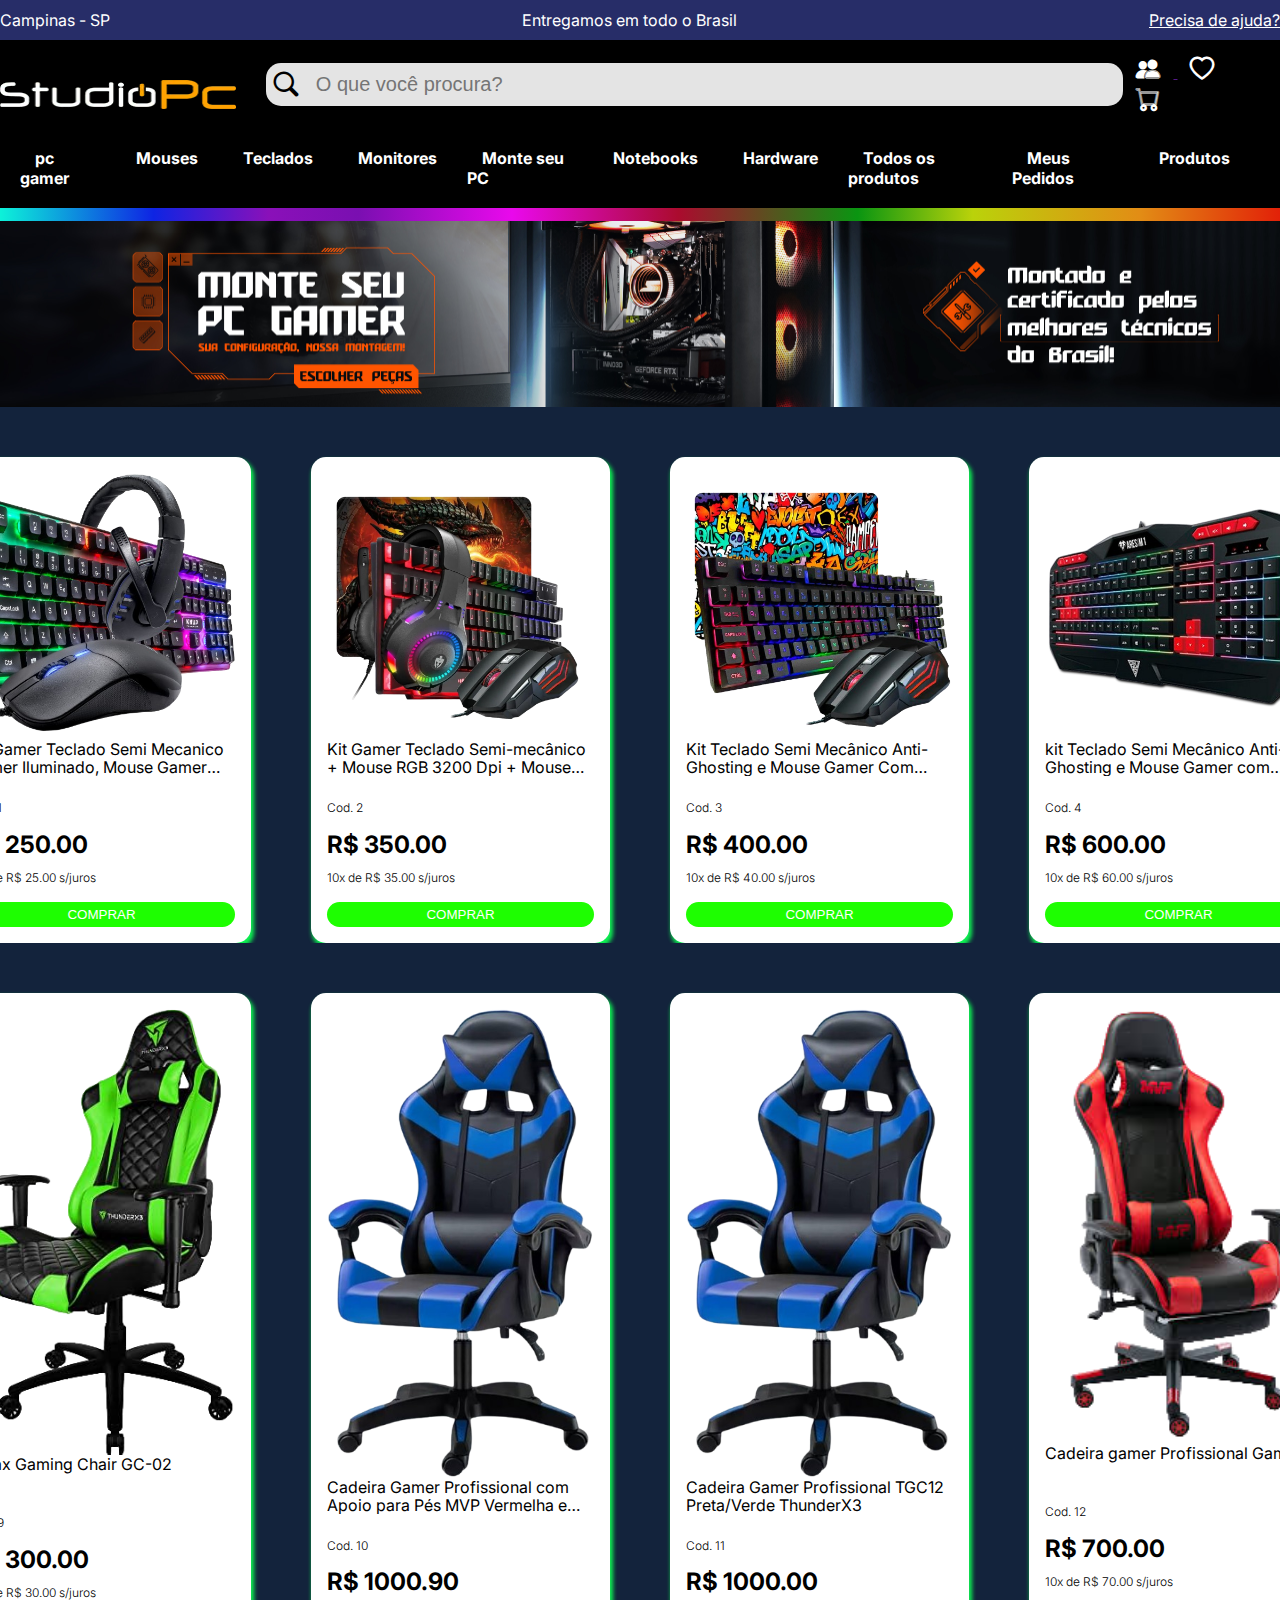
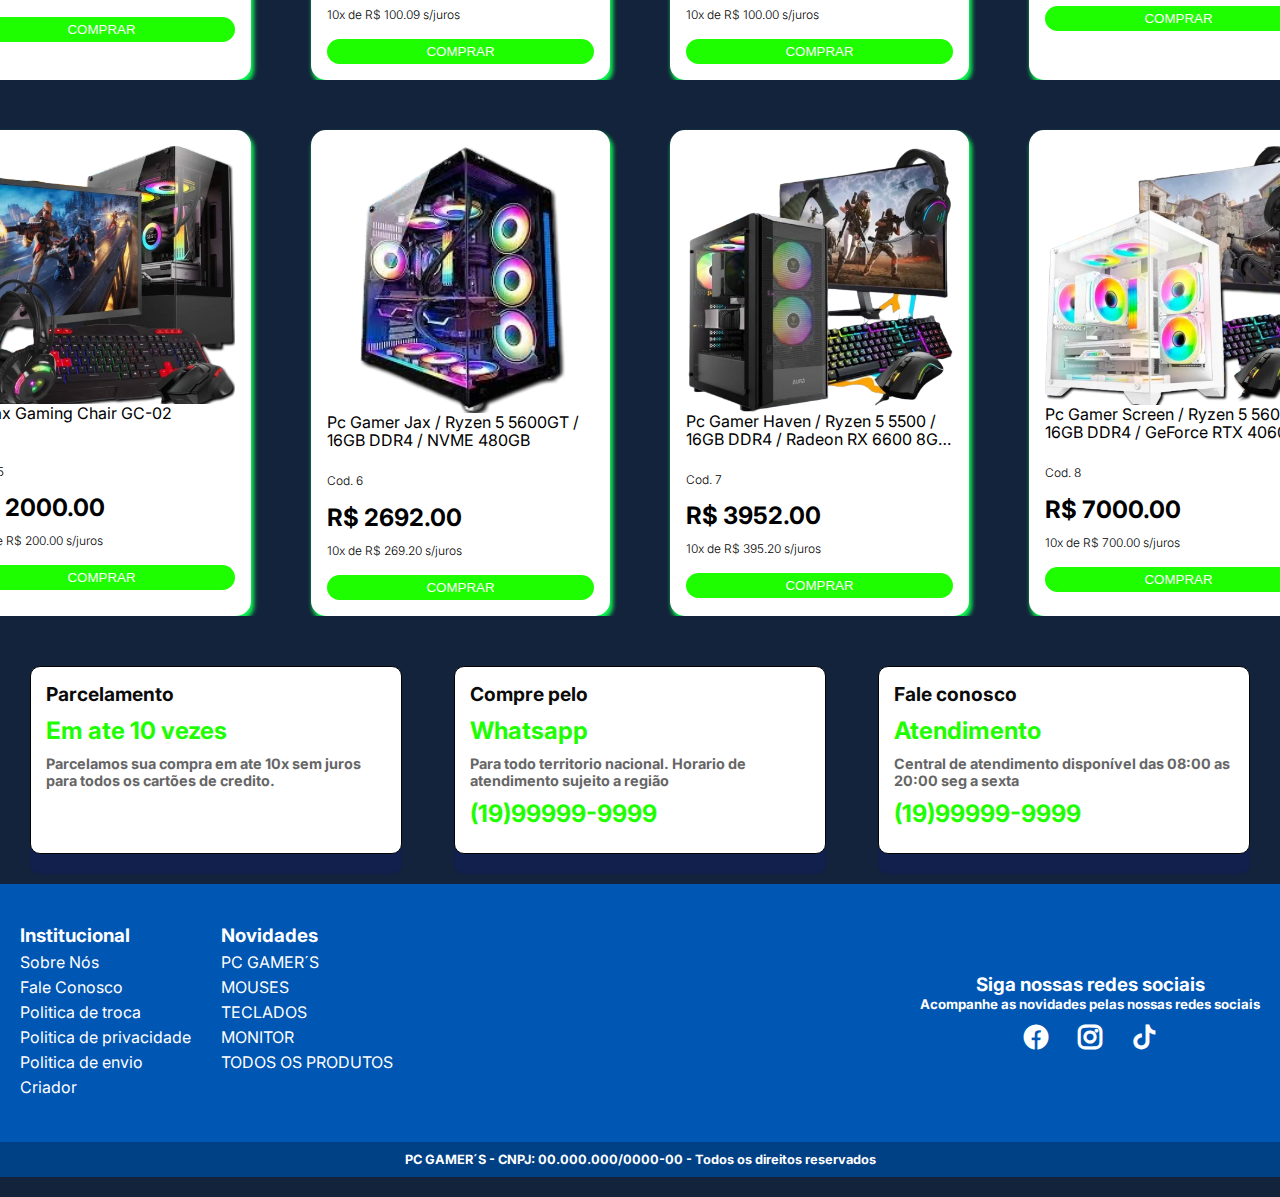
<file: ecommerce/index.html>
<!DOCTYPE html>
<html lang="pt-br">
<!-- ORIGINALLLLLLLLLLLLLLLLLLLLLLLLLLL  -->

<head>
  <meta charset="UTF-8">
  <meta name="viewport" content="width=device-width, initial-scale=1.0">
  <title>Projeto Tools</title>
  <link rel="preconnect" href="https://fonts.googleapis.com">
  <link rel="preconnect" href="https://fonts.gstatic.com" crossorigin>
  <link
    href="https://fonts.googleapis.com/css2?family=Inter:ital,opsz,wght@0,14..32,100..900;1,14..32,100..900&display=swap"
    rel="stylesheet">
  <link rel="stylesheet" href="https://cdn.jsdelivr.net/npm/bootstrap-icons@1.11.3/font/bootstrap-icons.min.css">
  <link rel="stylesheet" href="./styles/styles.css">
  <!-- Link para Javascrip - NAO EXCLUIR -->
  <script type="module" src="./scripts/home.js" defer></script>
  <!-- Link para Javascrip - NAO EXCLUIR -->
</head>

<body>
  <!-- cabecalho -->
  <header id="header">
    <!-- barra de informacoes -->
    <div class="header_info_bar">
      <div class="container">
        <p class="infobar_title">Campinas - SP</p>
        <p class="infobar_title">Entregamos em todo o Brasil</p>
        <a class="infobar_title" href="ajuda.html">Precisa de ajuda?</a>
      </div>
    </div>
    <!-- fim barra de informacoes -->
    <!-- cabecalho principal -->
    <div class="main_header">
      <div class="container">
        <!-- logomarca -->
        <div class="logo_container">
          <a href="index.html">
            <img class="logo" src="images/logo.webp" alt="Logomarca da loja Tools">
          </a>
        </div>

        <!-- barra de pesquisa -->
        <div class="search_bar">
          <i class="bi bi-search"></i>
          <input type="text" name="" id="" placeholder="O que você procura?">
        </div>
        <!-- fim barra de pesquisa -->

        <!-- icones -->
        <div class="header_icons">
          <a href="" title="Usuários">
            <i class="bi bi-people-fill"></i>
          </a>
          <a href="" title="Favoritos">
            <i class="bi bi-heart"></i>
          </a>
          <a href="adm.html" title="Carrinho">
            <i class="bi bi-cart"></i>
          </a>
        </div>

        <!-- fim icones -->
      </div>
    </div>
    <!-- fim cabecalho principal -->
    <!-- navegacao -->
    <div class="header_list">
      <nav>
        <ul class="list">
          <li><a href="index.html">pc gamer</a> </li>
          <li><a href="index.html">Mouses</a></li>
          <li><a href="index.html">Teclados</a></li>
          <li><a href="index.html">Monitores</a></li>
          <li><a href="index.html">Monte seu PC</a></li>
          <li><a href="index.html">Notebooks</a></li>
          <li><a href="index.html">Hardware</a></li>
          <li><a href="index.html">Todos os produtos</a></li>
          <li><a href="adm.html">Meus Pedidos</a></li>
          <li><a href="products.html">Produtos</a></li>
        </ul>
    </div>
    <!-- Componente Carrousel de Produtos -->
    <!-- fim navegacao -->
    <div class="img_header_slider">
      <img src="images/header_slider.jpg" alt="black -friday">
    </div>

    <section id="section-1" class="section-product-carrousel">
      <div class="carrousel">
        <!-- AREA RESERVADA PARA INSERCAO DOS CARDS DE PRODUTOS - NAO EXCLUIR -->

      </div>

    </section>

    <!-- Botoes reservados para o carrousel - nao remover -->
    <!-- <button class="prev">
      <i class="bi bi-chevron-double-left"></i>
    </button>
    <button class="next">
      <i class="bi bi-chevron-double-right"></i>
    </button> -->




    <!-- Componente Carrousel de Produtos -->
    <section id="section-2" class="section-product-carrousel">
      <div class="carrousel">
        <!-- AREA RESERVADA PARA INSERCAO DOS CARDS DE PRODUTOS - NAO EXCLUIR -->
      </div>
    </section>
    <!-- Botoes reservados para o carrousel - nao remover
    <button class="prev">
      <i class="bi bi-chevron-double-left"></i>
    </button>
    <button class="next">
      <i class="bi bi-chevron-double-right"></i>
    </button> -->



    <!-- Componente Carrousel de Produtos -->
    <section id="section-3" class="section-product-carrousel">
      <div class="carrousel">
        <!-- AREA RESERVADA PARA INSERCAO DOS CARDS DE PRODUTOS - NAO EXCLUIR -->
      </div>
    </section>
    <!-- Botoes reservados para o carrousel - nao remover -->
    <!-- <button class="prev">
      <i class="bi bi-chevron-double-left"></i>
    </button>
    <button class="next">
      <i class="bi bi-chevron-double-right"></i>
    </button> -->

    </nav>

  </header>

  <!-- rodape -->
  <footer>
    <section class="footer-info-container container">
      <div class="footer-info-card">
        <h4>Parcelamento</h4>
        <h3>Em ate 10 vezes</h3>
        <h5>
          Parcelamos sua compra em ate 10x sem juros para todos os cartões de
          credito.
        </h5>
      </div>
      <div class="footer-info-card">
        <h4>Compre pelo</h4>
        <h3>Whatsapp</h3>
        <h5>
          Para todo territorio nacional. Horario de atendimento sujeito a
          região
        </h5>
        <h3>(19)99999-9999</h3>
      </div>
      <div class="footer-info-card">
        <h4>Fale conosco</h4>
        <h3>Atendimento</h3>
        <h5>
          Central de atendimento disponível das 08:00 as 20:00 seg a sexta
        </h5>
        <h3>(19)99999-9999</h3>
      </div>
    </section>
    <div class="footer-bg">
      <section class="footer-nav container container-flex">
        <div class="footer-nav-container">
          <div class="footer-navitem-container">
            <h3>Institucional</h3>
            <ul>
              <li><a href="sobre.html">Sobre Nós</a></li>
              <li><a href="faleconosco.html">Fale Conosco</a></li>
              <li><a href="">Politica de troca</a></li>
              <li><a href="">Politica de privacidade</a></li>
              <li><a href="">Politica de envio</a></li>
              <li><a href="criador.html">Criador</a></li>

            </ul>
          </div>
          <div class="footer-navitem-container">
            <h3>Novidades</h3>
            <ul>
              <li><a href="">PC GAMER´S</a></li>
              <li><a href="">MOUSES</a></li>
              <li><a href="">TECLADOS</a></li>
              <li><a href="">MONITOR</a></li>
              <li><a href="">TODOS OS PRODUTOS</a></li>
            </ul>
          </div>
        </div>

        <div class="footer-social-container">
          <h3>Siga nossas redes sociais</h3>
          <h5>Acompanhe as novidades pelas nossas redes sociais</h5>
          <div class="social-icons">
            <i class="bi bi-facebook"></i>
            <i class="bi bi-instagram"></i>
            <i class="bi bi-tiktok"></i>
          </div>
        </div>
      </section>
    </div>
    <div class="rights">
      <div class="container">
        <h5>
          PC GAMER´S - CNPJ: 00.000.000/0000-00 - Todos os
          direitos reservados
        </h5>
      </div>
    </div>
  </footer>
  <!-- fim rodape -->
</body>

</html>
</file>
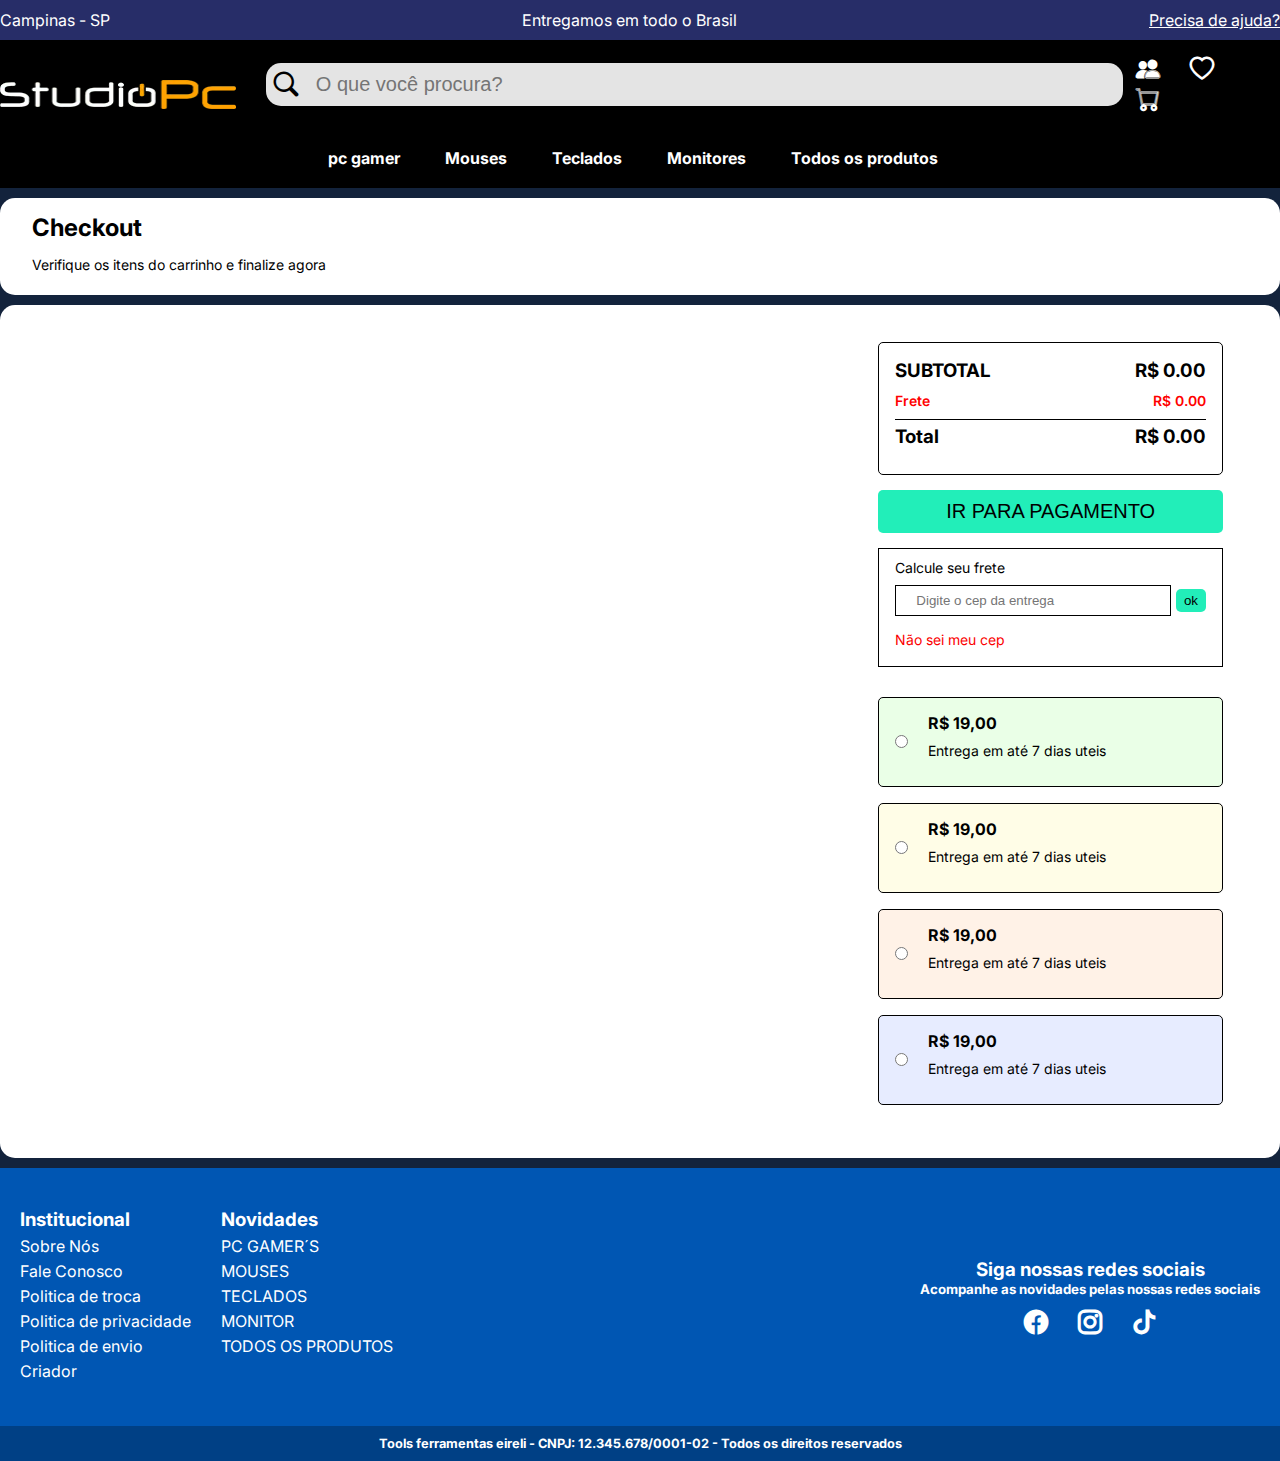
<file: ecommerce/checkout.html>
<!-- Link para Javascrip - NAO EXCLUIR -->
<!DOCTYPE html>
<html lang="pt-br">
<head>
    <meta charset="UTF-8">
    <meta name="viewport" content="width=device-width, initial-scale=1.0">
    <title>Projeto Tools</title>
    <link rel="preconnect" href="https://fonts.googleapis.com">
    <link rel="preconnect" href="https://fonts.gstatic.com" crossorigin>
    <link href="https://fonts.googleapis.com/css2?family=Inter:ital,opsz,wght@0,14..32,100..900;1,14..32,100..900&display=swap" rel="stylesheet">
    <link rel="stylesheet" href="https://cdn.jsdelivr.net/npm/bootstrap-icons@1.11.3/font/bootstrap-icons.min.css">
    <link rel="stylesheet" href="./styles/styles.css">
    <script type="module" src="./scripts/checkout.js" defer></script>
    <!-- Link para Javascrip - NAO EXCLUIR -->
    <script type="module" src="./scripts/home.js" defer></script>
    <script type="module" src="./scripts/checkout.js" defer></script>
    <!-- Link para Javascrip - NAO EXCLUIR -->

</head>


<body>

    <!-- cabeçalho -->

    <header id="header">
        <!-- barra de informações -->
        <div class="header_info_bar">
            <div class="container">
                <p class="infobar_title">Campinas - SP</p>
                <p class="infobar_title">Entregamos em todo o Brasil</p>
                <a class="infobar_title" href="ajuda.html">Precisa de ajuda?</a>
            </div>
        </div>

        <!-- fim barra de informações -->

        <!-- cabeçalho principal -->

        <div class="main_header">
            <div class="container">
                <!-- logomarca -->
                <div class="logo_container">
                    <a href="index.html">
                        <img class="logo" src="images/logo.webp" alt="Logomarca da loja Tools">
                    </a>
                </div>


                <!-- barra de pesquisa -->
                <div class="search_bar">
                    <i class="bi bi-search"></i>
                    <input type="text" name="" id="" placeholder="O que você procura?">
                </div>

                <!-- fim barra de pesquisa -->



                <!-- ícones -->

                <div class="header_icons">
                    <i class="bi bi-people-fill"></i>
                    <i class="bi bi-heart"></i>
                    <i class="bi bi-cart"></i>
                </div>

                <!-- fim ícones -->

            </div>

        </div>

        <!-- fim cabeçalho principal -->



        <!-- navegação -->

        <div class="header_list">
            <nav>
              <ul class="list">
                <li><a href="index.html">pc gamer</a> </li>
                <li><a href="index.html">Mouses</a></li>
                <li><a href="index.html">Teclados</a></li>
                <li><a href="index.html">Monitores</a></li>
                <li><a href="produtos.html">Todos os produtos</a></li>
              </ul>
          </div>

        <!-- fim navegação -->

        <!-- Componente checkout -->
        <main class="product main-content container">
            <div class="product text-container">
                <h2 class="main-text">Checkout</h2>
                <p>Verifique os itens do carrinho e finalize agora</p>
            </div>

            <section class="product text-container">
                <div id="checkout">
                    <div class="grid_col_1">


                    </div>


                    <div class="grid_col_2">

                        <div class="total_container container-flex column">
                            <div class="total container-flex">
                                <h3>SUBTOTAL</h3>
                                <H3>R$ 0.00</H3>
                            </div>
                            <div class="total container-flex">
                                <h3>Frete</h3>
                                <H3>R$ 0.00</H3>
                            </div>
                            <div class="total container-flex">
                                <h3>Total</h3>
                                <H3>R$ 0.00</H3>
                            </div>

                        </div>
                        <a href="./payment.html">
                            <button class="button checkout_btn">IR PARA PAGAMENTO</button>
                        </a>


                        <div class="freight_container">
                            <form action="">
                                <label for="">Calcule seu frete</label>

                                <div class="container-flex">
                                    <input type="text" name="" id="" placeholder="Digite o cep da entrega">
                                    <button class="button">ok</button>
                                </div>

                                <p><a href="">Não sei meu cep</a></p>

                            </form>
                        </div>

                        <div class="freight_pricing container-flex">
                            <div class="radio">
                                <input type="radio" name="" id="">
                            </div>
                            <div class="pricing">
                                <h3>R$ 19,00</h3>
                                <p>Entrega em até 7 dias uteis</p>
                            </div>
                        </div>

                        <div class="freight_pricing container-flex">
                            <div class="radio">
                                <input type="radio" name="" id="">
                            </div>
                            <div class="pricing">
                                <h3>R$ 19,00</h3>
                                <p>Entrega em até 7 dias uteis</p>
                            </div>
                        </div>

                        <div class="freight_pricing container-flex">
                            <div class="radio">
                                <input type="radio" name="" id="">
                            </div>
                            <div class="pricing">
                                <h3>R$ 19,00</h3>
                                <p>Entrega em até 7 dias uteis</p>
                            </div>
                        </div>

                        <div class="freight_pricing container-flex">
                            <div class="radio">
                                <input type="radio" name="" id="">
                            </div>
                            <div class="pricing">
                                <h3>R$ 19,00</h3>
                                <p>Entrega em até 7 dias uteis</p>
                            </div>
                        </div>



                    </div>

                </div>

            </section>

        </main>

        <div class="footer-bg">
            <section class="footer-nav container container-flex">
                <div class="footer-nav-container">
                    <div class="footer-navitem-container">
                        <h3>Institucional</h3>
                        <ul>
                            <li><a href="">Sobre Nós</a></li>
                            <li><a href="">Fale Conosco</a></li>
                            <li><a href="">Politica de troca</a></li>
                            <li><a href="">Politica de privacidade</a></li>
                            <li><a href="">Politica de envio</a></li>
                            <li><a href="criador.html">Criador</a></li>
                        </ul>
                    </div>
                    <div class="footer-navitem-container">
                        <h3>Novidades</h3>
                        <ul>
                            <li><a href="">PC GAMER´S</a></li>
                            <li><a href="">MOUSES</a></li>
                            <li><a href="">TECLADOS</a></li>
                            <li><a href="">MONITOR</a></li>
                            <li><a href="">TODOS OS PRODUTOS</a></li>
                        </ul>
                    </div>
                </div>

                <div class="footer-social-container">
                    <h3>Siga nossas redes sociais</h3>
                    <h5>Acompanhe as novidades pelas nossas redes sociais</h5>
                    <div class="social-icons">
                        <i class="bi bi-facebook"></i>
                        <i class="bi bi-instagram"></i>
                        <i class="bi bi-tiktok"></i>
                    </div>
                </div>
            </section>
        </div>
        <div class="rights">
            <div class="container">
                <h5>
          Tools ferramentas eireli - CNPJ: 12.345.678/0001-02 - Todos os
          direitos reservados
        </h5>
            </div>
        </div>
        </footer>

        <!-- Componente chackout -->
    </header>
</body>

</html>
</file>
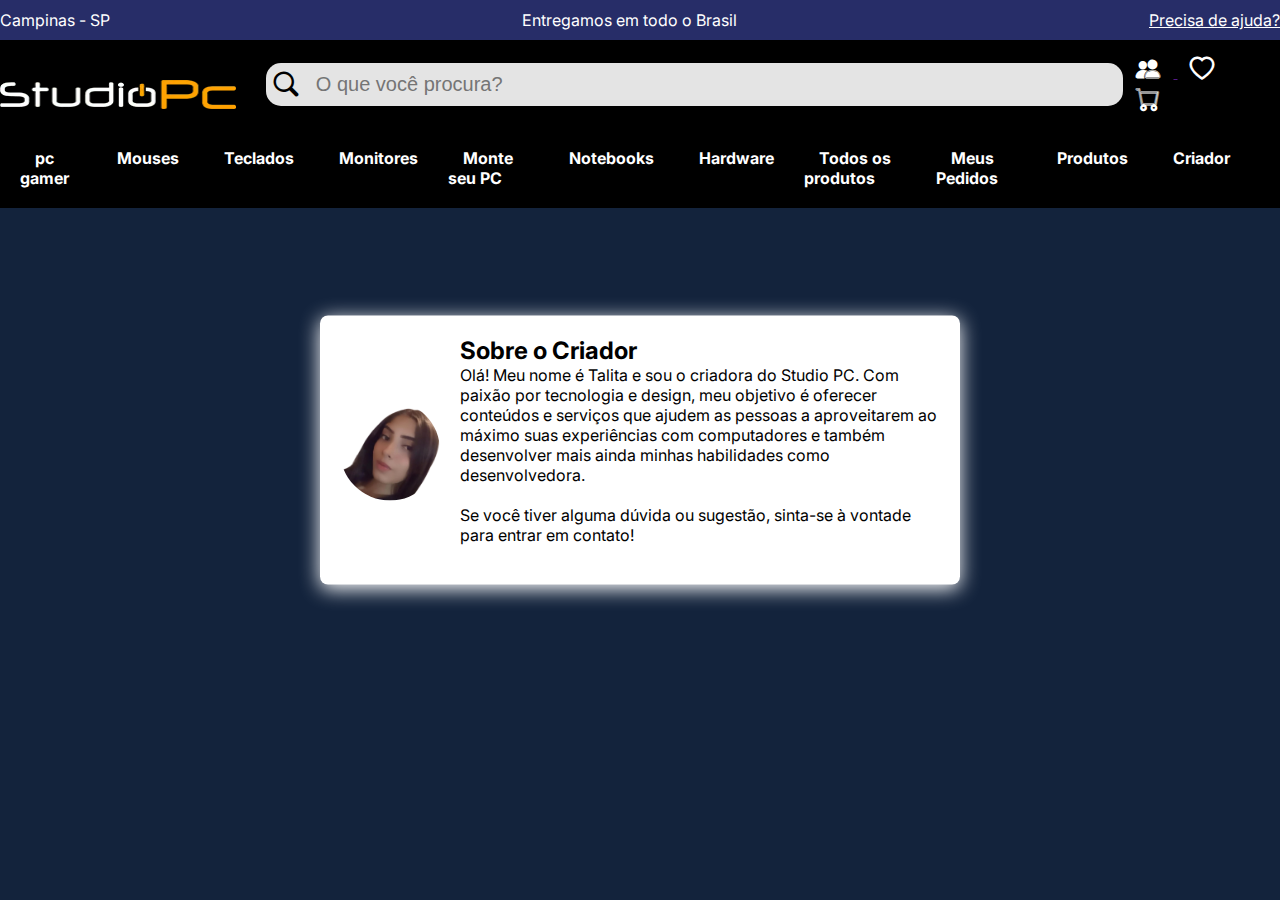
<file: ecommerce/criador.html>
<!DOCTYPE html>
<html lang="pt-br">

<head>
    <meta charset="UTF-8">
    <meta name="viewport" content="width=device-width, initial-scale=1.0">
    <title>Projeto Tools</title>
    <link rel="preconnect" href="https://fonts.googleapis.com">
    <link rel="preconnect" href="https://fonts.gstatic.com" crossorigin>
    <link
        href="https://fonts.googleapis.com/css2?family=Inter:ital,opsz,wght@0,14..32,100..900;1,14..32,100..900&display=swap"
        rel="stylesheet">
    <link rel="stylesheet" href="https://cdn.jsdelivr.net/npm/bootstrap-icons@1.11.3/font/bootstrap-icons.min.css">
    <link rel="stylesheet" href="./styles/styles.css">
</head>

<body>
    <!-- cabecalho -->
    <header id="header">
        <!-- barra de informacoes -->
        <div class="header_info_bar">
            <div class="container">
                <p class="infobar_title">Campinas - SP</p>
                <p class="infobar_title">Entregamos em todo o Brasil</p>
                <a class="infobar_title" href="ajuda.html">Precisa de ajuda?</a>
            </div>
        </div>
        <!-- fim barra de informacoes -->
        <!-- cabecalho principal -->
        <div class="main_header">
            <div class="container">
                <!-- logomarca -->
                <div class="logo_container">
                    <a href="index.html">
                        <img class="logo" src="images/logo.webp" alt="Logomarca da loja Tools">
                    </a>
                </div>

                <!-- barra de pesquisa -->
                <div class="search_bar">
                    <i class="bi bi-search"></i>
                    <input type="text" name="" id="" placeholder="O que você procura?">
                </div>
                <!-- fim barra de pesquisa -->

                <!-- icones -->
                <div class="header_icons">
                    <a href="" title="Usuários">
                        <i class="bi bi-people-fill"></i>
                    </a>
                    <a href="" title="Favoritos">
                        <i class="bi bi-heart"></i>
                    </a>
                    <a href="adm.html" title="Carrinho">
                        <i class="bi bi-cart"></i>
                    </a>
                </div>

                <!-- fim icones -->
            </div>
        </div>
        <!-- fim cabecalho principal -->
        <!-- navegacao -->
        <div class="header_list">
            <nav>
                <ul class="list">
                    <li><a href="index.html">pc gamer</a> </li>
                    <li><a href="index.html">Mouses</a></li>
                    <li><a href="index.html">Teclados</a></li>
                    <li><a href="index.html">Monitores</a></li>
                    <li><a href="index.html">Monte seu PC</a></li>
                    <li><a href="index.html">Notebooks</a></li>
                    <li><a href="index.html">Hardware</a></li>
                    <li><a href="index.html">Todos os produtos</a></li>
                    <li><a href="adm.html">Meus Pedidos</a></li>
                    <li><a href="products.html">Produtos</a></li>
                    <li><a href="criador.html">Criador</a></li>

                </ul>
        </div>
        <!-- Componente Carrousel de Produtos -->
        <!-- fim navegacao -->

        <body>
            <!-- Card do Criador -->
            <div class="creator-card">
                <div class="creator-photo-container">
                    <img src="images/foto_criador-removebg-preview.png" alt="Foto do Criador" class="creator-photo">
                </div>
                <div class="creator-info">
                    <h2>Sobre o Criador</h2>
                    <p>Olá! Meu nome é Talita e sou o criadora do Studio PC. Com paixão por tecnologia e design, meu
                        objetivo é oferecer conteúdos e serviços que ajudem as pessoas a aproveitarem ao máximo suas
                        experiências com computadores e também desenvolver mais ainda minhas habilidades como desenvolvedora.</p>
                    <p>Se você tiver alguma dúvida ou sugestão, sinta-se à vontade para entrar em contato!</p>
                </div>
            </div>

        </body>

    
</html>
</file>
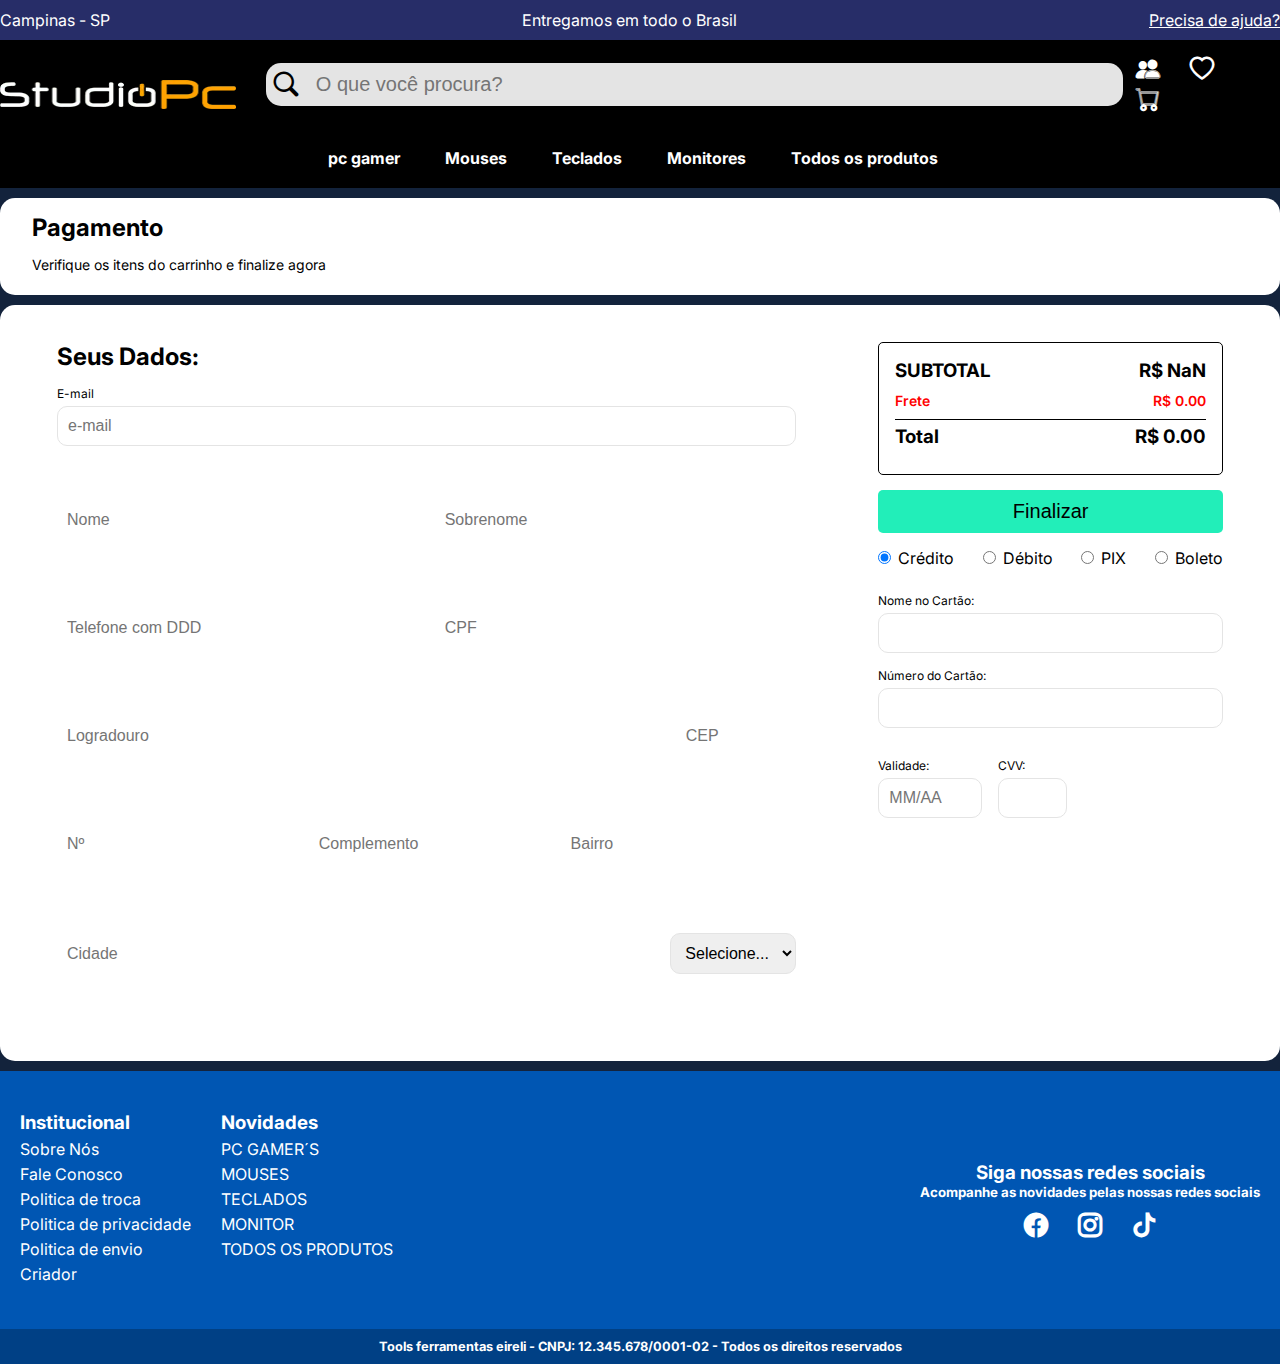
<file: ecommerce/payment.html>
<!DOCTYPE html>
<html lang="pt-br">

<head>
  <meta charset="UTF-8">
  <meta name="viewport" content="width=device-width, initial-scale=1.0">
  <title>Projeto Tools</title>
  <link rel="preconnect" href="https://fonts.googleapis.com">
  <link rel="preconnect" href="https://fonts.gstatic.com" crossorigin>
  <link
    href="https://fonts.googleapis.com/css2?family=Inter:ital,opsz,wght@0,14..32,100..900;1,14..32,100..900&display=swap"
    rel="stylesheet">
  <link rel="stylesheet" href="https://cdn.jsdelivr.net/npm/bootstrap-icons@1.11.3/font/bootstrap-icons.min.css">
  <link rel="stylesheet" href="./styles/styles.css">
  <!-- Link para Javascrip - NAO EXCLUIR -->
  <link rel="stylesheet" href="./styles/styles.css" />
  <script type="module" src="./scripts/home.js" defer></script>
  <script src="./scripts/payment.js" type="module" defer></script>
  <!-- Link para Javascrip - NAO EXCLUIR -->
</head>

<body>
  <!-- cabecalho -->
  <header id="header">
    <!-- barra de informacoes -->
    <div class="header_info_bar">
      <div class="container">
        <p class="infobar_title">Campinas - SP</p>
        <p class="infobar_title">Entregamos em todo o Brasil</p>
        <a class="infobar_title" href="ajuda.html">Precisa de ajuda?</a>
      </div>
    </div>
    <!-- fim barra de informacoes -->
    <!-- cabecalho principal -->
    <div class="main_header">
      <div class="container">
        <!-- logomarca -->
        <div class="logo_container">
          <a href="index.html">
            <img class="logo" src="images/logo.webp" alt="Logomarca da loja Tools">
          </a>
        </div>

        <!-- barra de pesquisa -->
        <div class="search_bar">
          <i class="bi bi-search"></i>
          <input type="text" name="" id="" placeholder="O que você procura?">
        </div>
        <!-- fim barra de pesquisa -->

        <!-- icones -->
        <div class="header_icons">
          <i class="bi bi-people-fill"></i>
          <i class="bi bi-heart"></i>
          <i class="bi bi-cart"></i>
        </div>
        <!-- fim icones -->
      </div>
    </div>
    <!-- fim cabecalho principal -->
    <!-- navegacao -->
    <div class="header_list">
      <nav>
        <ul class="list">
          <li><a href="index.html">pc gamer</a> </li>
          <li><a href="index.html">Mouses</a></li>
          <li><a href="index.html">Teclados</a></li>
          <li><a href="index.html">Monitores</a></li>
          <li><a href="index.html">Todos os produtos</a></li>
        </ul>
    </div>
    <!-- Componente Carrousel de Produtos -->
    <!-- fim navegacao -->
  </header>
  <!-- Componente Formulario conclusao de compra -->
  <main class="product main-content container">
    <div class="product text-container">
      <h2 class="main-text">Pagamento</h2>
      <p>Verifique os itens do carrinho e finalize agora</p>
    </div>

    <section class="product text-container">
      <div id="billing">
        <div class="grid_col_1">
          <form action="">
            <h2>Seus Dados:</h2>
            <div class="form-fields">
              <Div class="form-field">
                <label for="e-mail">E-mail</label>
                <input type="e-mail" name="e-mail" id="e-mail" placeholder="e-mail">
              </Div>
              <div class="form-group container-flex">
                <Div class="form-field">
                  <label for="name">Nome</label>
                  <input type="text" name="name" id="name" placeholder="Nome">
                </Div>
                <Div class="form-field">
                  <label for="Sobrenome">Sobrenome</label>
                  <input type="text" name="surname" id="surname" placeholder="Sobrenome">
                </Div>
              </div>

              <div class="form-group container-flex">
                <Div class="form-field">
                  <label for="phone">Telefone</label>
                  <input type="text" name="phone" id="phone" placeholder="Telefone com DDD">
                </Div>
                <Div class="form-field">
                  <label for="CPF">CPF</label>
                  <input type="text" name="CPF" id="CPF" placeholder="CPF">
                </Div>
              </div>
              <div class="form-group container-flex">
                <Div class="form-field">
                  <label for="address">Logradouro</label>
                  <input type="text" name="address" id="address" placeholder="Logradouro">
                </Div>
                <Div class="form-field cep">
                  <label for="zip">CEP</label>
                  <input type="text" name="zip" id="zip" placeholder="CEP">
                </Div>
              </div>


              <div class="form-group container-flex">
                <Div class="form-field">
                  <label for="address">Nº</label>
                  <input type="text" name="number" id="number" placeholder="Nº">
                </Div>
                <Div class="form-field">
                  <label for="address_2">Complemento</label>
                  <input type="address_2" name="address_2" id="address_2" placeholder="Complemento">
                </Div>
                <Div class="form-field">
                  <label for="neighborhood">Bairro</label>
                  <input type="text" name="neighborhood" id="neighborhood" placeholder="Bairro">
                </div>
              </div>

              <div class="form-group container-flex">

                <Div class="form-field">
                  <label for="city">Cidade</label>
                  <input type="text" name="city" id="city" placeholder="Cidade">
                </Div>
                <Div class="form-field uf">
                  <label for="state">Estado</label>
                  <select id="estado" name="UF">
                    <option value="" selected>Selecione...</option>
                    <option value="AC">AC</option>
                    <option value="AL">AL</option>
                    <option value="AP">AP</option>
                    <option value="AM">AM</option>
                    <option value="BA">BA</option>
                    <option value="CE">CE</option>
                    <option value="DF">DF</option>
                    <option value="ES">ES</option>
                    <option value="GO">GO</option>
                    <option value="MA">MA</option>
                    <option value="MT">MT</option>
                    <option value="MS">MS</option>
                    <option value="MG">MG</option>
                    <option value="PA">PA</option>
                    <option value="PB">PB</option>
                    <option value="PR">PR</option>
                    <option value="PE">PE</option>
                    <option value="PI">PI</option>
                    <option value="RJ">RJ</option>
                    <option value="RN">RN</option>
                    <option value="RS">RS</option>
                    <option value="RO">RO</option>
                    <option value="RR">RR</option>
                    <option value="SC">SC</option>
                    <option value="SP">SP</option>
                    <option value="SE">SE</option>
                    <option value="TO">TO</option>
                  </select>
                </Div>
              </Div>
            </div>
          </form>

        </div>

        <div class="grid_col_2">

          <div class="total_container container-flex column">
            <div class="total container-flex">
              <h3>SUBTOTAL</h3>
              <H3>R$ 0.00</H3>
            </div>
            <div class="total container-flex">
              <h3>Frete</h3>
              <H3>R$ 0.00</H3>
            </div>
            <div class="total container-flex">
              <h3>Total</h3>
              <H3>R$ 0.00</H3>
            </div>

          </div>

          <button class="button checkout_btn">Finalizar</button>
          <form class="container-flex">
            <div class="pay-method">
              <input type="radio" name="pagamento" id="credito" checked>
              <label for="credito">Crédito</label>
            </div>
            <div class="pay-method">
              <input type="radio" name="pagamento" id="debito">
              <label for="debito">Débito</label>
            </div>
            <div class="pay-method">
              <input type="radio" name="pagamento" id="pix">
              <label for="pix">PIX</label>
            </div>
            <div class="pay-method">
              <input type="radio" name="pagamento" id="bol">
              <label for="bol">Boleto</label>
            </div>
          </form>
          <form class="payment">
            <div class="form-field">
              <label for="nome_cartao">Nome no Cartão:</label>
              <input type="text" id="nome_cartao" name="nome_cartao" required>
            </div>

            <div class="form-field">
              <label for="numero_cartao">Número do Cartão:</label>
              <input type="text" id="numero_cartao" name="numero_cartao" maxlength="16" required>
            </div>

            <div class="card-info">
              <div class="form-field val">
                <label for="validade_cartao">Validade:</label>
                <input type="text" id="validade_cartao" name="validade_cartao" placeholder="MM/AA" maxlength="5"
                  required>
              </div>

              <div class="form-field cvv">
                <label for="cvv">CVV:</label>
                <input type="text" id="cvv" name="cvv" maxlength="3" required>
              </div>
            </div>
          </form>
        </div>
      </div>
    </section>

    <div class="footer-bg">
      <section class="footer-nav container container-flex">
        <div class="footer-nav-container">
          <div class="footer-navitem-container">
            <h3>Institucional</h3>
            <ul>
              <li><a href="sobre.html">Sobre Nós</a></li>
              <li><a href="faleconosco.html">Fale Conosco</a></li>
              <li><a href="">Politica de troca</a></li>
              <li><a href="">Politica de privacidade</a></li>
              <li><a href="">Politica de envio</a></li>
              <li><a href="criador.html">Criador</a></li>
            </ul>
          </div>
          <div class="footer-navitem-container">
            <h3>Novidades</h3>
            <ul>
              <li><a href="">PC GAMER´S</a></li>
              <li><a href="">MOUSES</a></li>
              <li><a href="">TECLADOS</a></li>
              <li><a href="">MONITOR</a></li>
              <li><a href="">TODOS OS PRODUTOS</a></li>
            </ul>
          </div>
        </div>

        <div class="footer-social-container">
          <h3>Siga nossas redes sociais</h3>
          <h5>Acompanhe as novidades pelas nossas redes sociais</h5>
          <div class="social-icons">
            <i class="bi bi-facebook"></i>
            <i class="bi bi-instagram"></i>
            <i class="bi bi-tiktok"></i>
          </div>
        </div>
      </section>
    </div>
    <div class="rights">
      <div class="container">
        <h5>
          Tools ferramentas eireli - CNPJ: 12.345.678/0001-02 - Todos os
          direitos reservados
        </h5>
      </div>
    </div>
    </footer>
  </main>

</body>

</html>
</file>
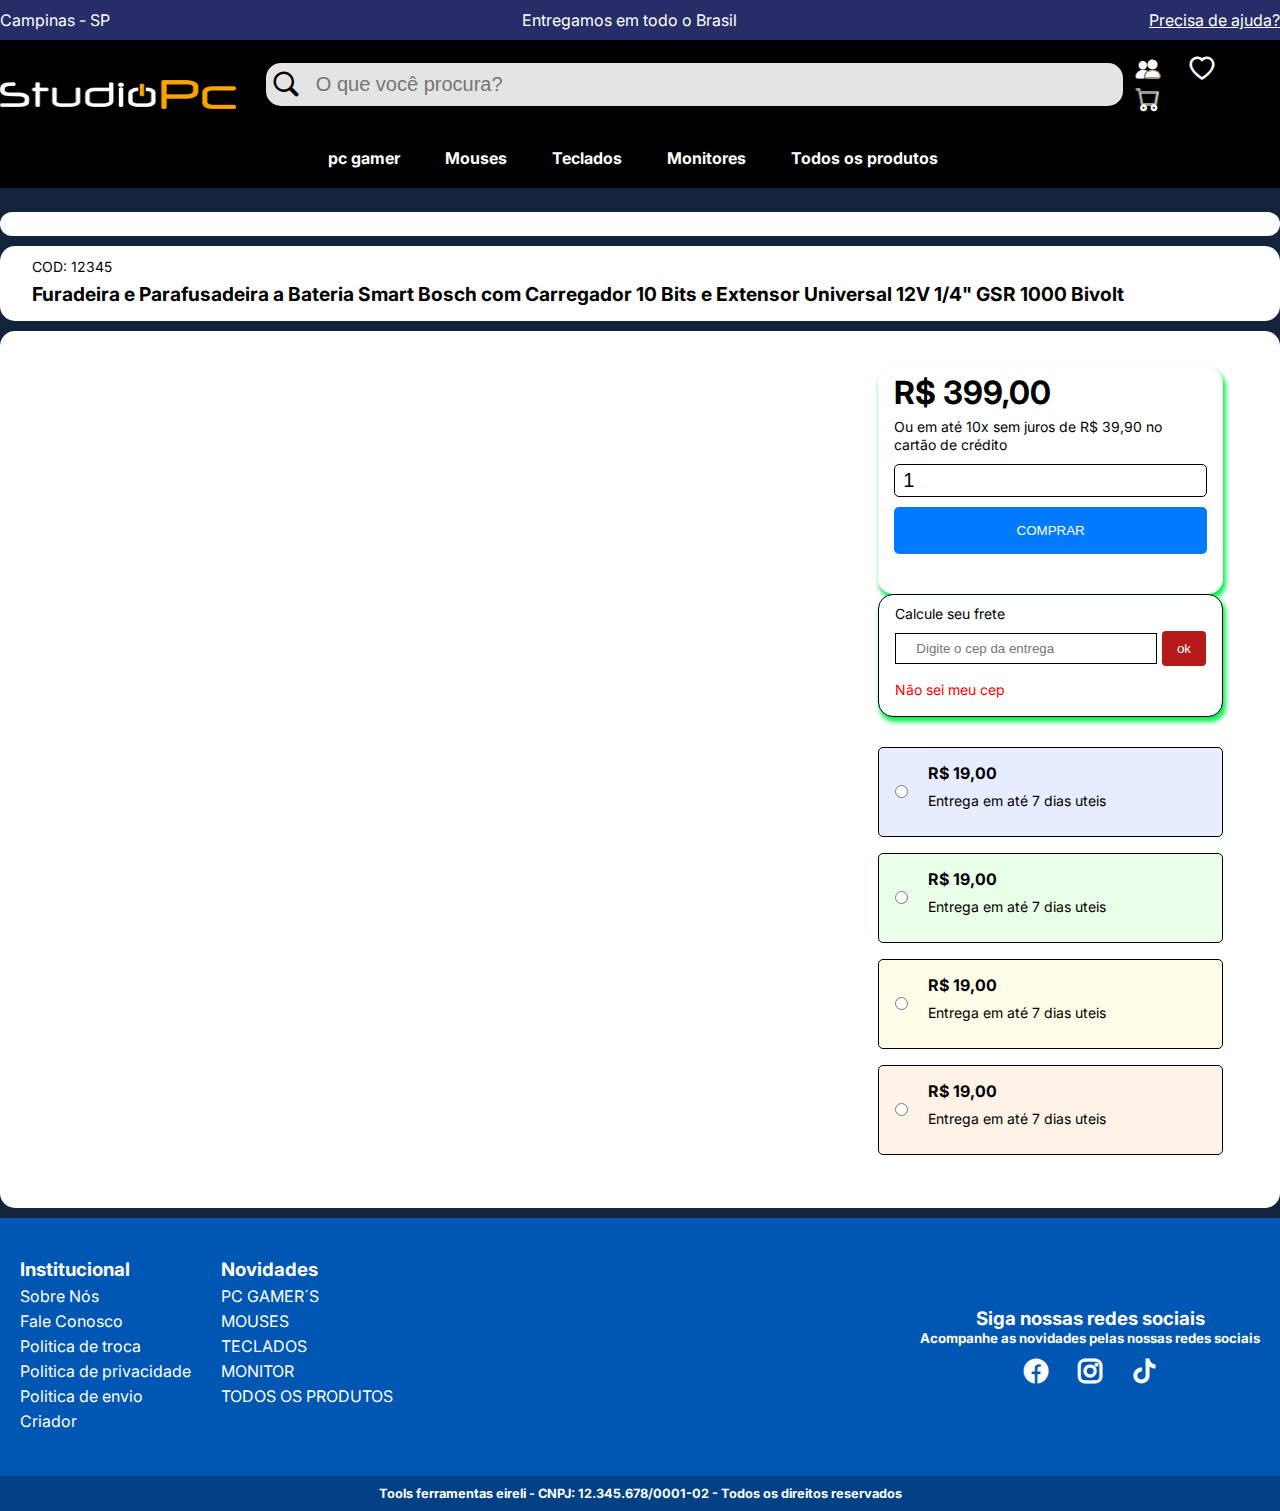
<file: ecommerce/product.html>
<!DOCTYPE html>
<html lang="pt-br">

<head>
    <meta charset="UTF-8">
    <meta name="viewport" content="width=device-width, initial-scale=1.0">
    <title>Projeto Tools</title>
    <link rel="preconnect" href="https://fonts.googleapis.com">
    <link rel="preconnect" href="https://fonts.gstatic.com" crossorigin>
    <link href="https://fonts.googleapis.com/css2?family=Inter:ital,opsz,wght@0,14..32,100..900;1,14..32,100..900&display=swap" rel="stylesheet">
    <link rel="stylesheet" href="https://cdn.jsdelivr.net/npm/bootstrap-icons@1.11.3/font/bootstrap-icons.min.css">
    <link rel="stylesheet" href="./styles/styles.css" />
    <script type="module" src="./scripts/home.js" defer></script>
    <script type="module" src="./scripts/product.js" defer></script>
</head>

<body>
    <!-- cabeçalho -->
    <header id="header">
        <!-- barra de informações -->
        <div class="header_info_bar">
            <div class="container">
                <p class="infobar_title">Campinas - SP</p>
                <p class="infobar_title">Entregamos em todo o Brasil</p>
                <a class="infobar_title" href="ajuda.html">Precisa de ajuda?</a>
            </div>
        </div>
        <!-- fim barra de informações -->

        <!-- cabeçalho principal -->
        <div class="main_header">
            <div class="container">
                <!-- logomarca -->
                <div class="logo_container">
                    <a href="index.html">
                        <img class="logo" src="images/logo.webp" alt="Logomarca da loja Tools">
                    </a>
                </div>

                <!-- barra de pesquisa -->
                <div class="search_bar">
                    <i class="bi bi-search"></i>
                    <input type="text" name="" id="" placeholder="O que você procura?">
                </div>
                <!-- fim barra de pesquisa -->

                <!-- ícones -->
                <div class="header_icons">
                    <i class="bi bi-people-fill"></i>
                    <i class="bi bi-heart"></i>
                    <i class="bi bi-cart"></i>
                </div>
                <!-- fim ícones -->
            </div>
        </div>
        <!-- fim cabeçalho principal -->

        <!-- navegação -->
        <div class="header_list">
            <nav>
              <ul class="list">
                <li><a href="index.html">pc gamer</a> </li>
                <li><a href="index.html">Mouses</a></li>
                <li><a href="index.html">Teclados</a></li>
                <li><a href="index.html">Monitores</a></li>
                <li><a href="index.html">Todos os produtos</a></li>
              </ul>
          </div>
        <!-- fim navegação -->
    </header>

    <!-- Componente Página Individual de Produtos -->
    <main class="product main-content container">
        <h2 class="product text-container page-title-small" id="product-category"></h2>
        <div class="product text-container" id="product-title">
            <h4>COD: 12345</h4>
            <h3 class="product main-text">Furadeira e Parafusadeira a Bateria Smart Bosch com Carregador 10 Bits e Extensor Universal 12V 1/4" GSR 1000 Bivolt</h3>
        </div>
        <section class="product text-container">
            <div id="product_page">
                <div class="grid_col_1">
                    <!-- Aqui você pode adicionar imagens ou detalhes do produto -->
                </div>

                <div class="grid_col_2">
                    <div class="product_price_container product-card">
                        <h2>R$ 399,00</h2>
                        <h5>Ou em até 10x sem juros de R$ 39,90 no cartão de crédito</h5>
                        <div class="quantity">
                            <input type="number" name="quantity" id="quantity" value="1">
                            <button class="shop_btn">Comprar</button>
                        </div>
                    </div>

                    <div class="freight_container product-card">
                        <form action="">
                            <label for="">Calcule seu frete</label>
                            <div class="container-flex">
                                <input type="text" name="" id="" placeholder="Digite o cep da entrega">
                                <button class="freight_ok">ok</button>
                            </div>

                            <p><a href="">Não sei meu cep</a></p>

                        </form>
                    </div>

                    <div class="freight_pricing container-flex">
                        <div class="radio">
                            <input type="radio" name="" id="">
                        </div>
                        <div class="pricing">
                            <h3>R$ 19,00</h3>
                            <p>Entrega em até 7 dias uteis</p>
                        </div>
                    </div>
                    <div class="freight_pricing container-flex">
                        <div class="radio">
                            <input type="radio" name="" id="">
                        </div>
                        <div class="pricing">
                            <h3>R$ 19,00</h3>
                            <p>Entrega em até 7 dias uteis</p>
                        </div>
                    </div>

                    <div class="freight_pricing container-flex">
                        <div class="radio">
                            <input type="radio" name="" id="">
                        </div>
                        <div class="pricing">
                            <h3>R$ 19,00</h3>
                            <p>Entrega em até 7 dias uteis</p>
                        </div>
                    </div>

                    <div class="freight_pricing container-flex">
                        <div class="radio">
                            <input type="radio" name="" id="">
                        </div>
                        <div class="pricing">
                            <h3>R$ 19,00</h3>
                            <p>Entrega em até 7 dias uteis</p>
                        </div>
                    </div>



                </div>

            </div>

        </section>

        <div class="footer-bg">
            <section class="footer-nav container container-flex">
                <div class="footer-nav-container">
                    <div class="footer-navitem-container">
                        <h3>Institucional</h3>
                        <ul>
                            <li><a href="">Sobre Nós</a></li>
                            <li><a href="">Fale Conosco</a></li>
                            <li><a href="">Politica de troca</a></li>
                            <li><a href="">Politica de privacidade</a></li>
                            <li><a href="">Politica de envio</a></li>
                            <li><a href="criador.html">Criador</a></li>
                        </ul>
                    </div>
                    <div class="footer-navitem-container">
                        <h3>Novidades</h3>
                        <ul>
                            <li><a href="">PC GAMER´S</a></li>
                            <li><a href="">MOUSES</a></li>
                            <li><a href="">TECLADOS</a></li>
                            <li><a href="">MONITOR</a></li>
                            <li><a href="">TODOS OS PRODUTOS</a></li>
                        </ul>
                    </div>
                </div>

                <div class="footer-social-container">
                    <h3>Siga nossas redes sociais</h3>
                    <h5>Acompanhe as novidades pelas nossas redes sociais</h5>
                    <div class="social-icons">
                        <i class="bi bi-facebook"></i>
                        <i class="bi bi-instagram"></i>
                        <i class="bi bi-tiktok"></i>
                    </div>
                </div>
            </section>
        </div>
        <div class="rights">
            <div class="container">
                <h5>
                   Tools ferramentas eireli - CNPJ: 12.345.678/0001-02 - Todos os direitos reservados
                </h5>
            </div>
        </div>


</body>

</html>
</file>
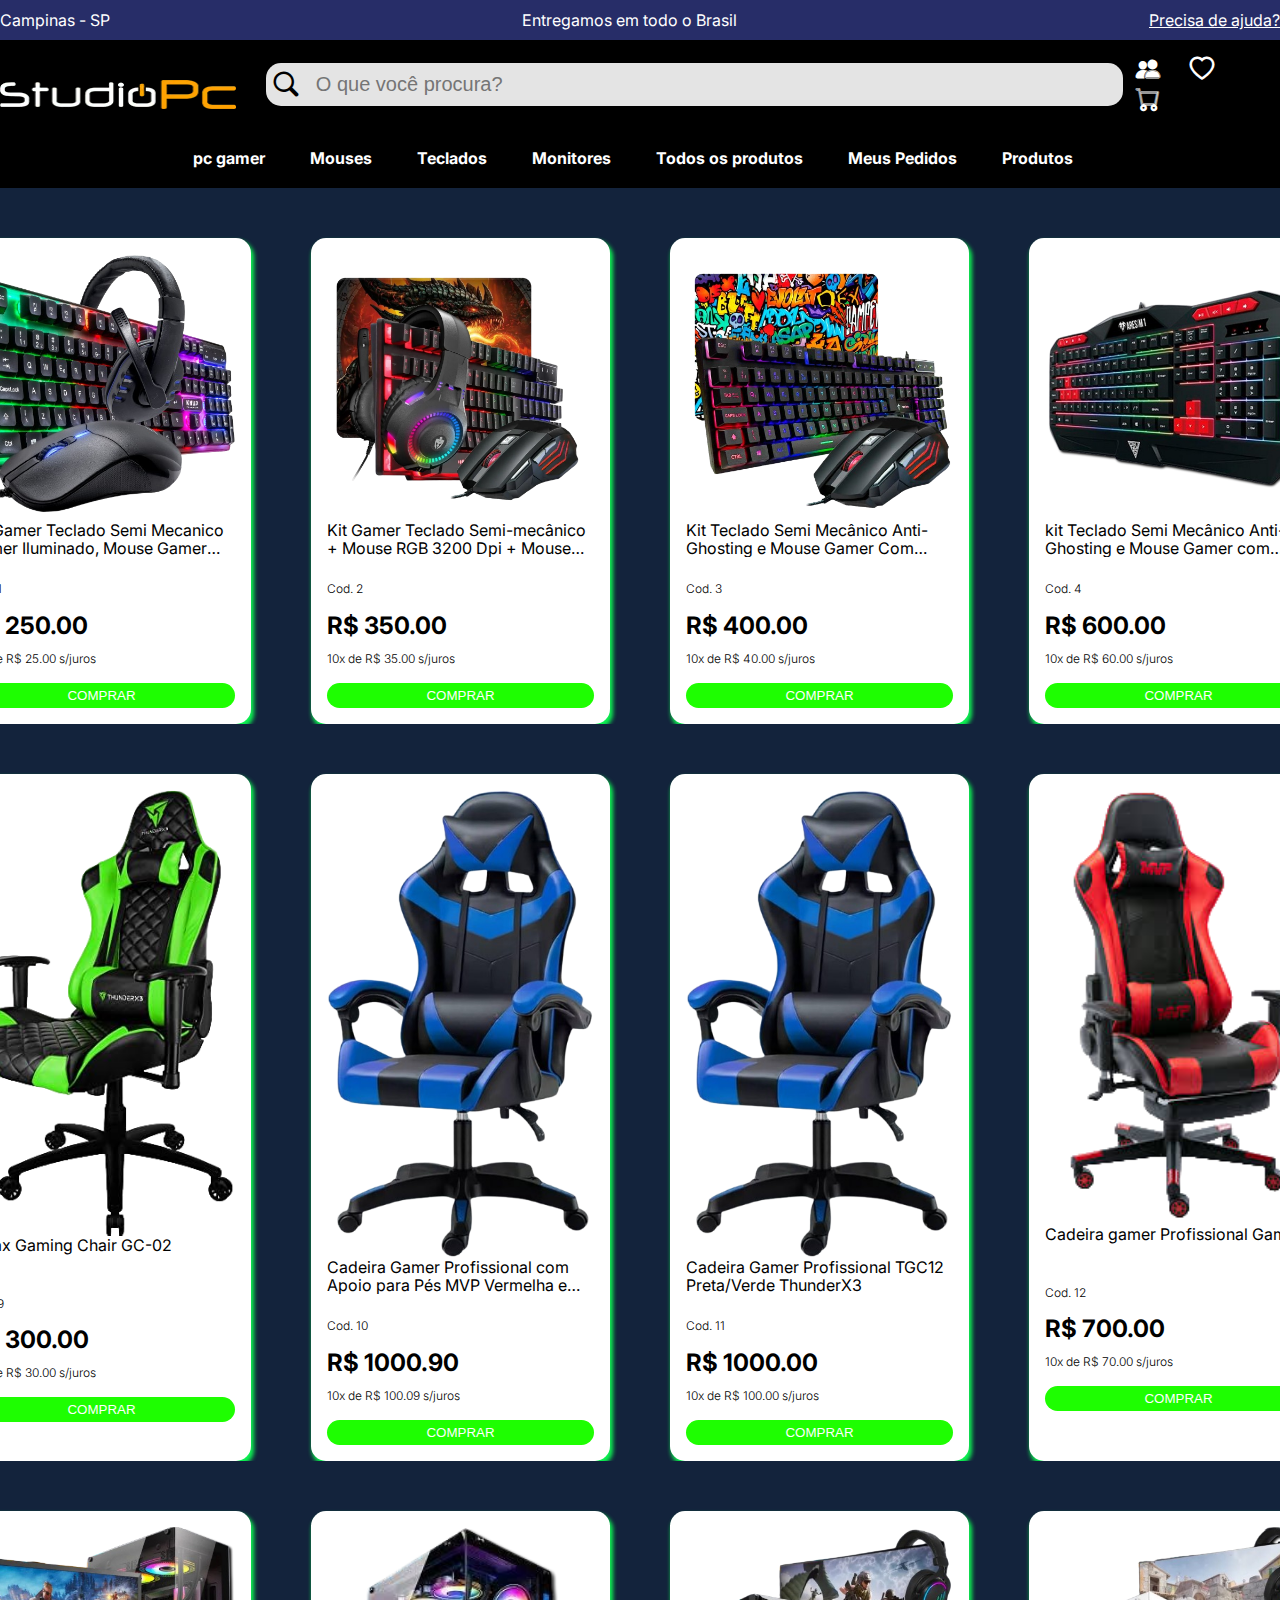
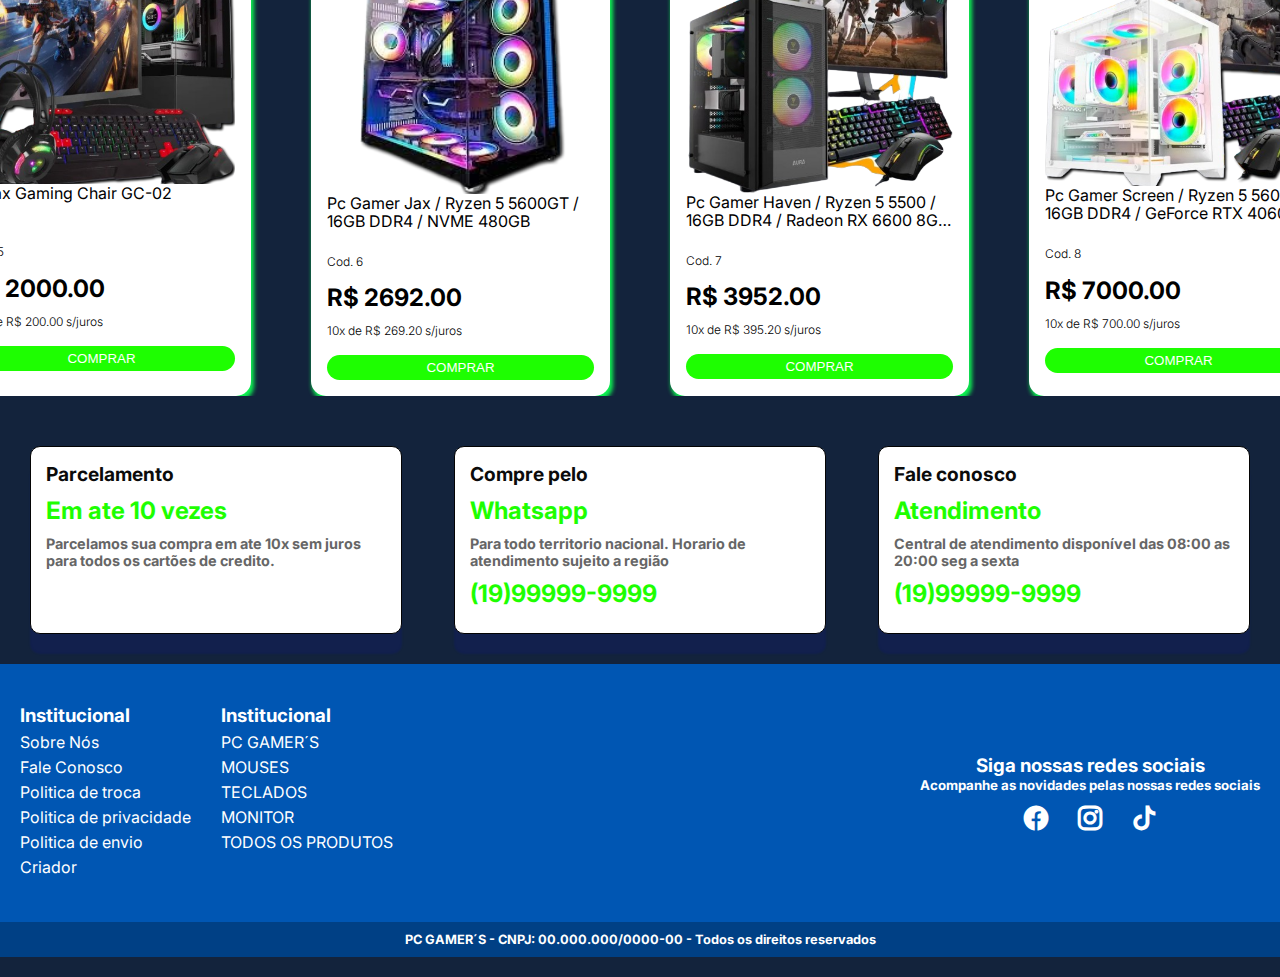
<file: ecommerce/products.html>
<!-- Link para Javascrip - NAO EXCLUIR -->
<!DOCTYPE html>
<html lang="pt-br">
  
  <head>
    <meta charset="UTF-8">
    <meta name="viewport" content="width=device-width, initial-scale=1.0">
    <title>Projeto Tools</title>
    <link rel="preconnect" href="https://fonts.googleapis.com">
    <link rel="preconnect" href="https://fonts.gstatic.com" crossorigin>
    <link href="https://fonts.googleapis.com/css2?family=Inter:ital,opsz,wght@0,14..32,100..900;1,14..32,100..900&display=swap" rel="stylesheet">
    <link rel="stylesheet" href="https://cdn.jsdelivr.net/npm/bootstrap-icons@1.11.3/font/bootstrap-icons.min.css">
    <link rel="stylesheet" href="./styles/styles.css" />
    <script type="module" src="./scripts/home.js" defer></script>
    <script type="module" src="./scripts/products.js" defer></script>
</head>

<body>
    <!-- cabeçalho -->
    <header id="header">
        <!-- barra de informações -->
        <div class="header_info_bar">
            <div class="container">
                <p class="infobar_title">Campinas - SP</p>
                <p class="infobar_title">Entregamos em todo o Brasil</p>
                <a class="infobar_title" href="ajuda.html">Precisa de ajuda?</a>
            </div>
        </div>
        <!-- fim barra de informações -->

        <!-- cabeçalho principal -->
        <div class="main_header">
            <div class="container">
                <!-- logomarca -->
                <div class="logo_container">
                    <a href="index.html">
                        <img class="logo" src="images/logo.webp" alt="Logomarca da loja Tools">
                    </a>
                </div>

                <!-- barra de pesquisa -->
                <div class="search_bar">
                    <i class="bi bi-search"></i>
                    <input type="text" name="" id="" placeholder="O que você procura?">
                </div>
                <!-- fim barra de pesquisa -->

                <!-- ícones -->
                <div class="header_icons">
                    <i class="bi bi-people-fill"></i>
                    <i class="bi bi-heart"></i>
                    <i class="bi bi-cart"></i>
                </div>
                <!-- fim ícones -->
            </div>
        </div>
        <!-- fim cabeçalho principal -->

        <!-- navegação -->
        <div class="header_list">
            <nav>
              <ul class="list">
                <li><a href="index.html">pc gamer</a> </li>
                <li><a href="index.html">Mouses</a></li>
                <li><a href="index.html">Teclados</a></li>
                <li><a href="index.html">Monitores</a></li>
                <li><a href="index.html">Todos os produtos</a></li>
                <li><a href="adm.html">Meus Pedidos</a></li>
                <li><a href="products.html">Produtos</a></li>
              </ul>
          </div>
        <!-- fim navegação -->
<!-- Link para Javascrip - NAO EXCLUIR -->

<!-- Componente Grid de Produtos -->
<section id="section-1" class="section-product-carrousel">
    <div class="carrousel">
      <!-- AREA RESERVADA PARA INSERCAO DOS CARDS DE PRODUTOS - NAO EXCLUIR -->

    </div>

  </section>

  <!-- Botoes reservados para o carrousel - nao remover -->
  <!-- <button class="prev">
    <i class="bi bi-chevron-double-left"></i>
  </button> -->
  <!-- <button class="next">
    <i class="bi bi-chevron-double-right"></i>
  </button> -->




  <!-- Componente Carrousel de Produtos -->
  <section id="section-2" class="section-product-carrousel">
    <div class="carrousel">
      <!-- AREA RESERVADA PARA INSERCAO DOS CARDS DE PRODUTOS - NAO EXCLUIR -->
    </div>
  </section>
  <!-- Botoes reservados para o carrousel - nao remover -->
  <!-- <button class="prev">
    <i class="bi bi-chevron-double-left"></i>
  </button>
  <button class="next">
    <i class="bi bi-chevron-double-right"></i>
  </button> -->



  <!-- Componente Carrousel de Produtos -->
  <section id="section-3" class="section-product-carrousel">
    <div class="carrousel">
      <!-- AREA RESERVADA PARA INSERCAO DOS CARDS DE PRODUTOS - NAO EXCLUIR -->
    </div>
  </section>
  <!-- Botoes reservados para o carrousel - nao remover -->
  <!-- <button class="prev">
    <i class="bi bi-chevron-double-left"></i>
  </button>
  <button class="next">
    <i class="bi bi-chevron-double-right"></i>
  </button> -->

  </nav>

</header>

<!-- rodape -->
<footer>
  <section class="footer-info-container container">
    <div class="footer-info-card">
      <h4>Parcelamento</h4>
      <h3>Em ate 10 vezes</h3>
      <h5>
        Parcelamos sua compra em ate 10x sem juros para todos os cartões de
        credito.
      </h5>
    </div>
    <div class="footer-info-card">
      <h4>Compre pelo</h4>
      <h3>Whatsapp</h3>
      <h5>
        Para todo territorio nacional. Horario de atendimento sujeito a
        região
      </h5>
      <h3>(19)99999-9999</h3>
    </div>
    <div class="footer-info-card">
      <h4>Fale conosco</h4>
      <h3>Atendimento</h3>
      <h5>
        Central de atendimento disponível das 08:00 as 20:00 seg a sexta
      </h5>
      <h3>(19)99999-9999</h3>
    </div>
  </section>
  <div class="footer-bg">
    <section class="footer-nav container container-flex">
      <div class="footer-nav-container">
        <div class="footer-navitem-container">
          <h3>Institucional</h3>
          <ul>
            <li><a href="">Sobre Nós</a></li>
            <li><a href="">Fale Conosco</a></li>
            <li><a href="">Politica de troca</a></li>
            <li><a href="">Politica de privacidade</a></li>
            <li><a href="">Politica de envio</a></li>
            <li><a href="criador.html">Criador</a></li>
          </ul>
        </div>
        <div class="footer-navitem-container">
          <h3>Institucional</h3>
          <ul>
            <li><a href="">PC GAMER´S</a></li>
            <li><a href="">MOUSES</a></li>
            <li><a href="">TECLADOS</a></li>
            <li><a href="">MONITOR</a></li>
            <li><a href="">TODOS OS PRODUTOS</a></li>
          </ul>
        </div>
      </div>

      <div class="footer-social-container">
        <h3>Siga nossas redes sociais</h3>
        <h5>Acompanhe as novidades pelas nossas redes sociais</h5>
        <div class="social-icons">
          <i class="bi bi-facebook"></i>
          <i class="bi bi-instagram"></i>
          <i class="bi bi-tiktok"></i>
        </div>
      </div>
    </section>
  </div>
  <div class="rights">
    <div class="container">
      <h5>
        PC GAMER´S - CNPJ: 00.000.000/0000-00 - Todos os
        direitos reservados
      </h5>
    </div>
  </div>
</footer>
<!-- fim rodape -->
</body>

</html>
</file>
<file: ecommerce/styles/styles.css>
/* Escreva seu codigo css aqui */
/* CSS RESET */
* {
    padding: 0;
    margin: 0;
    box-sizing: border-box;
}

/* Titulos e Textos */

.infobar_title {
    color: #FFF;
}

body {
    font-family: "Inter", sans-serif;
    background-color: #13233c;
}


/* layout global */
.container {
    max-width: 1440px;
    margin: 0 auto;
}


/*  INICIO header */

.header_info_bar {
    background-color: #272d68;
    padding: 10px 0;
}

.header_info_bar .container {
    display: flex;
    justify-content: space-between;
    align-items: center;
}

.main_header {
    background-color: black;
}

.main_header .container {
    display: flex;
    justify-content: space-between;
    align-items: center;
}

.main_header .logo_container {
    height: 88px;
    padding-top: 40px;
}

.logo_container img {
    width: 100%;
}

.search_bar {
    width: 70%;
    display: flex;
    justify-content: center;
    align-items: center;
}

.search_bar input {
    width: 100%;
    padding: 10px;
    padding-left: 50px;
    font-size: 20px;
    border-radius: 15px;
    border: none;
    background-color: #e4e4e4;
}

/* FIM  header */


/* INICIO ICONES */
.search_bar i {
    position: relative;
    left: 35px
}

.header_icons i {
    color: white;
    font-size: 24px;
    margin: 0 10px;
    transition: color 0.5s;
}

.header_icons i:hover {
    color: rgb(28, 234, 14);
}

/* FIM ICONES */

/* INICIO DA LIST */

.list {

    display: flex;

    justify-content: center;

    list-style-type: none;

    padding: 0;

}

.list a {

    color: black;

    margin: 0 15px;

    text-decoration: none;

}

.list a:hover {
    background: linear-gradient(271deg, #22eeb9, #23ee22, #2280ee, #222fee, #ed22ee);
    background-size: 1000% 1000%;

    -webkit-animation: AnimationName 35s ease infinite;
    -moz-animation: AnimationName 35s ease infinite;
    -o-animation: AnimationName 35s ease infinite;
    animation: AnimationName 35s ease infinite;
    color: black;
}

.header_list {
    background-color: black;
    padding: 20px;
}

.header_list nav ul.list {
    list-style-type: none;
    padding: 0;
    margin: 0;
}

.header_list nav ul.list li {
    margin-right: 15px;
}

.header_list nav ul.list li a {
    color: white;
    font-weight: bold;
}

/* FIM DA LIST */

/* HEADER_SLIDER  */

.img_header_slider {
    /* height: 230px; */
    padding-top: 1%;
    background: linear-gradient(90deg, rgba(13, 242, 217, 1) 0%, rgba(14, 36, 227, 1) 12%, rgba(138, 16, 185, 1) 21%, rgba(122, 15, 177, 1) 28%, rgba(233, 9, 236, 1) 40%, rgba(171, 11, 46, 1) 53%, rgba(10, 149, 17, 1) 67%, rgba(186, 210, 10, 1) 76%, rgba(226, 141, 21, 1) 89%, rgba(226, 33, 8, 1) 100%);

}

/* .img_header_slider img {} */


img {

    width: 100%;

    height: auto;

    display: block;

}

/* FIM HEADER SLIDER  */

/* CSS dos Componentes do Projeto - Utilize o inspecionar elementos antes de modificar os valores */

.container-flex {
    display: flex;
    justify-content: space-between;
    align-items: center;
}

.column {
    flex-direction: column;
}

/* PRODUTOS HOME; */

.carrousel {
    display: flex;
    transition: transform 0.5s ease;
    column-gap: 60px;
    justify-content: center;
}

.main-text {
    font-size: 1.5em;
    font-weight: 700;
    line-height: 1.5em;
}

.page-title-small {
    font-size: 0.875em;
    font-weight: 700;
    line-height: 1.5em;

}

.text-container {
    padding: 12px 32px;
    /* background-color: ; */
    border-radius: 15px;
}

.product-card-title,
.product-card-reference,
.product-card-price {
    font-size: 1em;
    font-weight: 400;
    line-height: 1.125em;

}

.product-card-title {
    height: 36px;
    display: -webkit-box;
    -webkit-line-clamp: 2;
    -webkit-box-orient: vertical;
    overflow: hidden;
    text-overflow: ellipsis;

}

.product-card-reference {
    padding-top: 25px;
    padding-bottom: 16px;
    font-size: 12px;
    font-weight: 300;

}

.product-card-price {
    font-size: 1.5em;
    font-weight: 700;
    padding-bottom: 12px;
}

.product-card-installment {
    font-size: 0.75em;
    padding-bottom: 17px;
    ;
    font-weight: 300;
}


/* PRODUTOS DA HOME */

.product-card {
    display: flex;
    flex-direction: column;
    background-color: #FFF;
    padding: 16px;
    flex-grow: 0;
    flex-shrink: 0;
    flex-basis: 299px;
    border-radius: 15px;
    box-shadow: 2px 4px 4px 1px rgb(14, 243, 82);
}

.product-card img {
    width: 100%;
    border-radius: 15px;
    object-fit: cover;
}

.product-card-btn {
    width: 100%;
    padding: 5px 20px;
    background-color: #1efe01;
    border-radius: 15px;
}

.products-container {
    display: grid;
    grid-template-columns: 1fr 3fr;
    column-gap: 16px;
    padding-bottom: 50px;
}

.section-product-grid {
    padding-top: 1.125em;
    display: grid;
    grid-template-columns: 1fr 1fr 1fr;
    align-items: start;
    justify-items: center;
    column-gap: 16px;
    row-gap: 16px;
}

.section-product {
    padding: 3.125em 0;
    position: relative;
}

.section-product-carrousel {

    padding-top: 3.125em;
    position: relative;
    overflow: hidden;
}

.grid_col_1 {
    grid-area: col1;
    padding: 25px
}

/* FIM GRID_COL_1  */

/* INICIO DO GRID_COL_2  */

.grid_col_2 {
    grid-area: col2;
    padding: 25px;
}

.quantity {
    display: flex;
    flex-direction: column;
    gap: 10px;
}

.shop_btn {
    background-color: #007bff;
    /* Cor de fundo azul */
    color: white;
    /* Cor do texto branco */
    border: 2px solid #66b3ff;
    /* Borda azul clara */
    padding: 10px;
    /* Espaçamento interno */
    border-radius: 5px;
    /* Bordas arredondadas */
    cursor: pointer;
    /* Muda o cursor para indicar que é clicável */
    transition: background-color 0.3s, border-color 0.3s;
    /* Transição suave para a cor de fundo e borda */
}

.shop_btn:hover {
    background-color: #0056b3;
    /* Cor de fundo azul mais escuro ao passar o mouse */
    border-color: #0056b3;
    /* Muda a cor da borda para azul mais escuro ao passar o mouse */
}


/* FIM DO .grid_col_2 */

/* PAGINA ADM  */

/* PRODUCT_CONTAINER  */

#product_page,
#checkout,
#billing {
    display: grid;
    column-gap: 32px;
    grid-template-columns: 2fr 1fr;
    grid-template-areas: "col1 col2";
}

.product.text-container.page-title-small {
    margin-top: 24px;
    background-color: #FFF;
}

.product.text-container {
    margin: 10px 0px;
    background-color: #FFF;
}

.product.text-container h4 {
    font-weight: 400;
    font-size: 0.875em;
    padding-bottom: 5px;
}

.product.main-text {
    font-size: 1.2em
}

#orders {
    grid-template-columns: 4fr 1fr;
    grid-template-areas: "col1 col2";
}

/* Estilo para o container principal de pedidos */
#orders {
    margin: 20px 0;
    /* Espaçamento superior e inferior */
    padding: 15px;
    /* Espaçamento interno */
    background-color: #f8f9fa;
    /* Cor de fundo clara */
    border-radius: 8px;
    /* Bordas arredondadas */
    box-shadow: 0 2px 5px rgba(0, 0, 0, 0.1);
    /* Sombra sutil */
}

/* Estilo para a lista de pedidos */
#order-list {
    padding: 10px;
    /* Espaçamento interno */
    background-color: #ffffff;
    /* Cor de fundo branca */
    border: 1px solid #dee2e6;
    /* Borda cinza clara */
    border-radius: 5px;
    /* Bordas arredondadas */
}

/* Estilo para a coluna onde os pedidos são listados */
.grid_col_1 {
    margin-bottom: 20px;
    /* Espaçamento inferior para separar de outras colunas */
    display: flex;
    flex-direction: column;
    /* Flexbox para empilhar itens verticalmente */
}


/* Estilo para cada item da lista de pedidos (opcional) */
.order-item {
    margin-bottom: 10px;
    /* Espaçamento inferior entre os itens da lista */
    padding: 10px;
    /* Espaçamento interno */
    background-color: #e9ecef;
    /* Cor de fundo para itens */
    border-radius: 5px;
    /* Bordas arredondadas */
}

.order-card {
    background-color: #ffffff;
    /* Cor de fundo branca */
    border: 1px solid #dee2e6;
    /* Borda cinza clara */
    border-radius: 8px;
    /* Bordas arredondadas */
    box-shadow: 0 2px 5px rgba(0, 0, 0, 0.1);
    /* Sombra sutil */
    padding: 15px;
    /* Espaçamento interno */
    margin-bottom: 15px;
    /* Espaçamento inferior entre os cards */
    transition: transform 0.2s;
    /* Efeito de transição ao passar o mouse */
}

/* Efeito ao passar o mouse sobre o card */
.order-card:hover {
    transform: translateY(-5px);
    /* Levanta o card ao passar o mouse */
}

/* product page grid */

/* PRODUCT_HTML_CONTAINER  */

.product_images_container {
    display: flex;
    column-gap: 32px;
}

.images_selector {
    display: flex;
    flex-direction: column;
    flex-basis: 120px;
    align-items: center;
}

.bi::before,
[class*=" bi-"]::before,
[class^=bi-]::before {
    padding: 6px;
    font-size: 24px;
    display: inline-block;
    font-family: bootstrap-icons !important;
    font-style: normal;
    font-weight: 900 !important;
    font-variant: normal;
    text-transform: none;
    line-height: 1;
    vertical-align: -0.125em;
    -webkit-font-smoothing: antialiased;
    -moz-osx-font-smoothing: grayscale;
}

.images_selector ul {
    list-style: none;
}

.images_selector li {
    padding: 10px 0;
}

.product_thumb {
    width: 100%;
}

.images_main {
    flex-basis: 565px;
    padding-top: 75px;
}

.images_main img {
    width: 100%;
}

.product_description_container {
    padding-top: 32px;
}

.product_description_container h3.main-text {
    padding: 20px 0 12px;
    font-size: 1.2em;
}

.product_description_container p {
    line-height: 24px;
    padding-bottom: 32px;
}



.product_price_container {
    padding-bottom: 40px;
}

.product_price_container h2 {
    font-size: 2em;
    font-weight: 700;
    padding-bottom: 16px;
    line-height: 18px;

}

.product_price_container h5 {
    font-size: 0.875em;
    font-weight: 400;
    padding-bottom: 10px;
    line-height: 18px;

}

.quantity {
    display: flex;
    justify-content: center;
    column-gap: 16px;
}

.quantity input {
    border: 1px solid;
    border-radius: 5px;
    padding: 4px 8px;
    width: 100%;
    font-size: 20px;
}

.shop_btn {
    padding: 16px 32px;
    border-radius: 5px;
    border: none;
    text-transform: uppercase;
    background-color: ;
}

.freight_container {
    border: 1px solid;
    padding: 8px 16px;
    margin-bottom: 30px;
}

.freight_container .container-flex {
    border-radius: 5px;
    margin: 8px 0px 5px;
    column-gap: 5px;
}



.freight_container form label {
    font-size: 0.875em;
}

.freight_container form input[type="text"] {
    border: 1px solid;
    /* border-radius: 5px; */
    padding: 7px 20px;
    width: 100%;
}

.button {
    padding: 4px 8px;
    color: black;
    background-color: #22eeb9;
    /* border: none; */
    border-radius: 5px;

}

.freight_container p a {
    text-decoration: none;
    color: rgb(251, 0, 0);
    font-size: 14px;
}

.freight_pricing {
    background-color: #E7ECFF;
    border: 1px solid;
    padding: 16px 16px;
    border-radius: 5px;
    justify-content: flex-start;
    column-gap: 20px;
    margin-bottom: 16px;
}

.pricing h3 {
    font-size: 1em;
    font-weight: 700;
    line-height: 18px;

}

.pricing p {
    font-size: 0.875em;
    font-weight: 400;
    line-height: 18px;

}

.freight_pricing:nth-child(4) {
    background-color: #EAFFE7;

}

.freight_pricing:nth-child(5) {
    background-color: #FFFDE7;

}

.freight_pricing:nth-child(6) {
    background-color: #FFF2E7;

}

.product.text-container p {
    font-size: 0.875em;
    padding: 10px 0px;
}

.cart_item {
    display: flex;
    justify-content: space-between;
    align-items: center;
    column-gap: 32px;
    margin-bottom: 32px;
}

.cart_item_main_img {
    flex-basis: 180px;
    border-radius: 5px;
}

.cart_item_main_img img {
    width: 120px;
    object-fit: cover;
}

.cart_item_info p:first-child {
    font-size: 0.875em;
    font-weight: 700;
    padding: 0;
    padding-bottom: 5px;
}

.cart_item_info p:nth-child(2) {
    font-size: 0.875em;
    font-weight: 400;
    padding: 0;
    padding-bottom: 10px;
}

.cart_item_info h3 {
    font-size: 1.2em;
    font-weight: 700;
    padding: 0;
    padding-bottom: 8px;
}

.cart_item_qtd_selector {
    display: flex;
    justify-content: space-between;
    align-items: center;
}

.cart_item_qtd_selector_container {
    display: flex;
    align-items: center;
    justify-content: space-between;
    border: 1px solid #cccccc;
    border-radius: 5px;
}

.cart_item_qtd_selector button {
    background-color: red;
    padding: 3px 25px;
    border: none;
    border-radius: 5px;
    color: #c4c3c3;
    font-size: 19px;

}

.cart_item_qtd_selector_container span {
    padding: 3px 24px;
}

.bi::before,
[class*=" bi-"]::before,
[class^=bi-]::before {
    padding: 3px;
}

.total_container {
    align-items: stretch;
    border: 1px solid;
    padding: 16px;
    border-radius: 5px;
    margin-bottom: 15px;
}

.checkout_btn {
    margin-bottom: 15px;
    width: 100%;
    font-size: 20px;
    padding: 10px 0px;
}

.total {
    padding-bottom: 10px;

}

.total:nth-child(2) h3 {
    color: red;
    font-size: 14px;
    font-weight: 600;
}

.total:nth-child(3) {
    border-top: 1px solid;
    padding-top: 5px;
}

.payment {
    padding: 10px 0px
}

.form-field {
    display: flex;
    flex-direction: column;
    margin: 15px 0px;
    width: 100%
}

.form-field label {
    padding-bottom: 5px;
    font-size: 12px;
}

.form-field input,
select {
    padding: 10px;
    font-size: 16px;
    border-radius: 10px;
    border: 1px solid #e4e4e4;
}

.form-field.cep,
.form-field.uf {
    width: 20%;
}


.form-group {
    column-gap: 16px;
}

.pay-method input {
    margin-right: 3px;
}

.cvv {
    width: 20%;
}

.val {
    width: 30%;
}

.card-info {
    display: flex;
    flex-direction: row;
    flex-wrap: wrap;
    width: 100%;
    justify-content: flex-start;
    column-gap: 16px;
}

.order-card,
.order-card ul {
    list-style: none;
}

.order-card ul {
    display: flex;
    justify-content: space-between;
}

.order-card ul:nth-of-type(2) {
    display: flex;
    flex-direction: column;
}

/*  INICIO footer */

.footer-info-container {
    display: flex;
    justify-content: space-between;
    padding: 20px;
    /* background-color: #f0f0f0; */
}

.footer-info-card {
    background-color: #fff;
    border: 1px solid #ddd;
    border-radius: 5px;
    padding: 15px;
    width: 30%;
    margin: 10px;
    box-shadow: 0 2px 5px rgba(0, 0, 0, 0.1);
}

.footer-info-card h4 {
    font-size: 1.2em;
    margin-bottom: 10px;
}

.footer-info-card h3 {
    font-size: 1.5em;
    margin-bottom: 10px;
    color: #1efe01;
}

.footer-info-card h5 {
    font-size: 0.9em;
    color: #666;
    margin-bottom: 10px;
}

/* MAIS INFORMAÇÕES FOOTER  */

footer {
    /* background-color: #007BFF; Azul */
    color: #0b0b0b;
    /* Cor do texto */
    padding: 20px 0;
}

.footer-info-container {
    display: flex;
    justify-content: space-between;
    padding: 20px;
}

.footer-info-card {
    background-color: #fff;
    border: 1px solid #040404;
    border-radius: 10px;
    padding: 15px;
    width: 30%;
    margin: 10px;
    box-shadow: 0 20px 2px rgba(5, 8, 239, 0.1);
}

.footer-info-card h4 {
    font-size: 1.2em;
    margin-bottom: 10px;
    color: ;
}

.footer-info-card h3 {
    font-size: 1.5em;
    margin-bottom: 10px;
    color: #1efe01;
}

.footer-info-card h5 {
    font-size: 0.9em;
    color: #666;
    margin-bottom: 10px;
}

.footer-bg {
    background-color: #0056b3;
    padding: 20px 0;
}

.footer-nav {
    display: flex;
    justify-content: space-between;
    padding: 20px;
}

.footer-nav-container {
    display: flex;
}

.footer-navitem-container {
    margin-right: 30px;
}

.footer-navitem-container h3 {
    color: #fff;
}

.footer-navitem-container ul {
    list-style-type: none;
    padding: 0;
}

.footer-navitem-container ul li {
    margin: 5px 0;
}

.footer-navitem-container ul li a {
    color: #fff;
    text-decoration: none;
}

.footer-social-container {
    text-align: center;
}

.footer-social-container h3,
.footer-social-container h5 {
    color: #fff;
}

.social-icons {
    margin-top: 10px;
}

.social-icons i {
    color: #fff;
    margin: 0 10px;
    font-size: 1.5em;
    /* Tamanho dos ícones */
}

.rights {
    background-color: #004085;
    padding: 10px 0;
    text-align: center;
}

.rights h5 {
    color: #fff;
    font-size: 0.8em;
}

/* FIM DO FOOTER */


/* SOBRE NOIS */

.about-us h2 {
    color: #FFF;
    margin: 60px;
}

.about-us {
    margin: 320px 300px;
    text-align: center;
}

.about-card {
    display: flex;
    flex-direction: row;
    align-items: center;
    justify-content: center;
    background-color: ;
    border-radius: 8px;
    box-shadow: 0 6px 60px rgb(182, 26, 26);
    padding: 20px;
    max-width: 850px;
    margin: 0 auto;
}

.about-image {
    width: 150px;
    height: auto;
    border-radius: 8px;
    margin-right: 20px;
}

.about-content {
    text-align: left;
}

.about-content h3 {
    margin: 0 0 10px;
    color: #FFF;
}

.about-content p {
    margin: 5px 0;
    color: #FFF;
}

.about-us h2 {
    color: #FFF;
    margin: 60px;
}

.about-us {
    margin: 320px 300px;
    text-align: center;
}

.about-card {
    display: flex;
    flex-direction: row;
    align-items: center;
    justify-content: center;
    background-color: ;
    border-radius: 8px;
    box-shadow: 0 6px 60px rgb(182, 26, 26);
    padding: 20px;
    max-width: 850px;
    margin: 0 auto;
}

.about-image {
    width: 150px;
    height: auto;
    border-radius: 8px;
    margin-right: 20px;
}

.about-content {
    text-align: left;
}

.about-content h3 {
    margin: 0 0 10px;
    color: #FFF;
}

.about-content p {
    margin: 5px 0;
    color: #FFF;
}

/* FIM DO SOBRE NOIS */

/* INICIO CONTACT-CONTAINER  */

/* Estilo do Contêiner de Contato */
.contact-container {
    margin: 60px auto;
    /* Margem superior e centralização */
    max-width: 800px;
    /* Largura máxima do contêiner */
    background-color: #333;
    /* Cor de fundo do contêiner */
    border-radius: 8px;
    /* Bordas arredondadas */
    padding: 20px;
    /* Espaçamento interno */
    box-shadow: 0 4px 30px rgb(255, 255, 255);
    /* Sombra do contêiner */
}

/* Estilo da Seção de Contato */
.contact-section h2 {
    color: #FFF;
    text-align: center;
    margin-bottom: 20px;
}

/* Estilo do Formulário de Contato */
.contact-form {
    display: flex;
    flex-direction: column;
}

/* Estilo dos Grupos de Formulário */
.form-group {
    margin-bottom: 15px;
}

/* Estilo dos Rótulos */
.form-group label {
    color: #FFF;
    margin-bottom: 5px;
    display: block;
}

/* Estilo dos Inputs e Textarea */
.form-group input,
.form-group textarea {
    width: 100%;
    padding: 10px;
    border: none;
    border-radius: 4px;
    background-color: #ffffff;
    color: black;
}

/* Estilo do Botão de Envio */
button {
    background-color: #b61a1a;
    color: #FFF;
    padding: 10px 15px;
    border: none;
    border-radius: 4px;
    cursor: pointer;
    transition: background-color 0.3s;
}

/* Efeito ao passar o mouse sobre o botão */
button:hover {
    background-color: #a01818;
}

/* Estilo da Política de Uso */
.contact-policy {
    margin-top: 20px;
    color: #FFF;
}

/* FIM CONTACT-CONTAINER */

/* CREATOR-CARD CRIADOR */

.creator-card {
    display: flex;
    flex-direction: row;
    align-items: center;
    background-color: #fff;
    padding: 20px;
    border-radius: 8px;
    box-shadow: 0 4px 20px #ffffff;
}

.creator-photo-container {
    margin-right: 20px;
}

.creator-photo {
    width: 100px;
    height: 100px;
    border-radius: 50%;
    object-fit: cover;
}

.creator-info {
    flex: 1;
}

.creator-info h2 {
    margin-top: 0;
}

.creator-info p {
    margin-bottom: 20px;
}

.creator-card {
    position: absolute;
    top: 50%;
    left: 50%;
    transform: translate(-50%, -50%);
}

/* FIM CREATOR-CARD CRIADOR */
</file>
